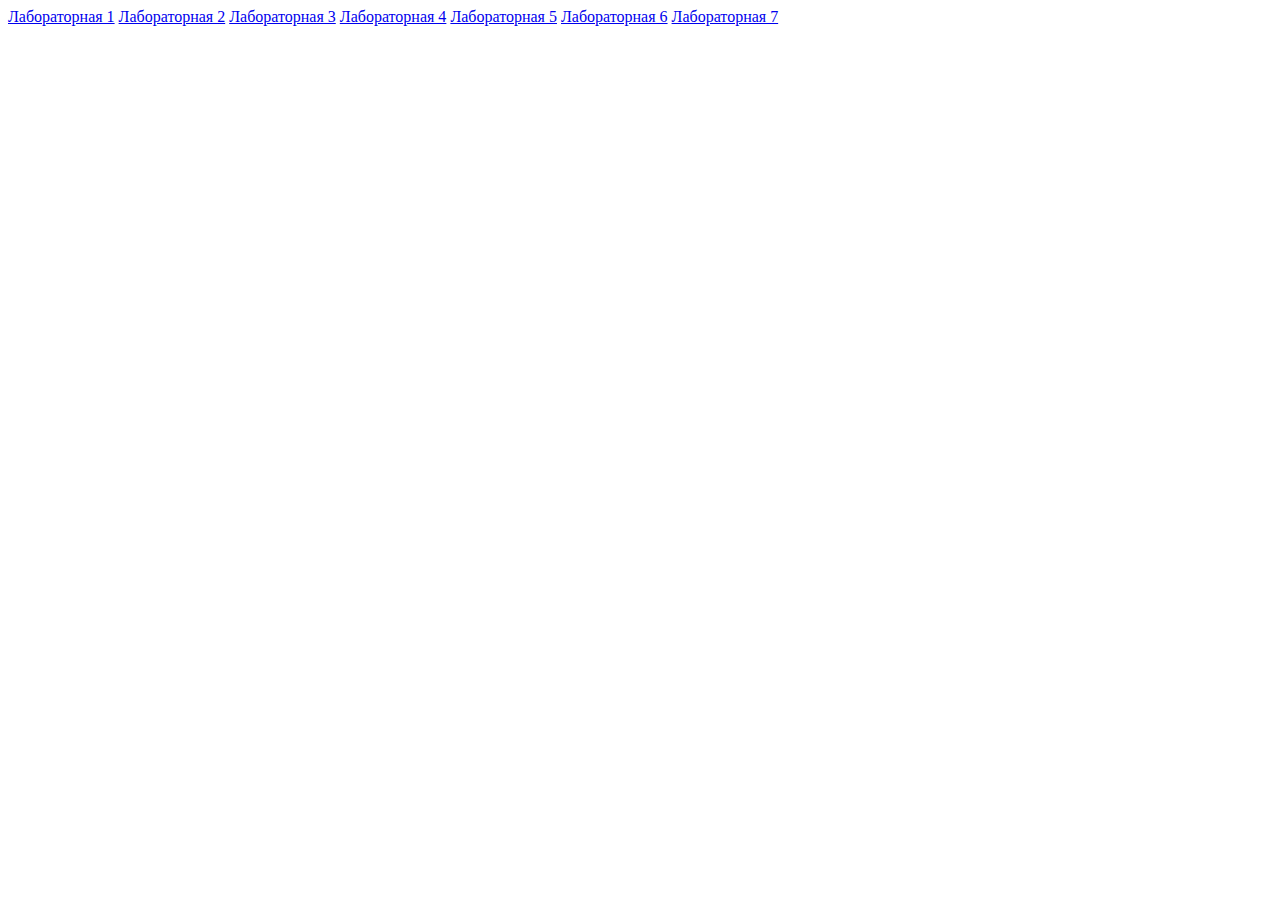
<file: index.html>
<!DOCTYPE html>
<html lang="en">
<head>
    <meta charset="UTF-8">
    <meta name="viewport" content="width=device-width, initial-scale=1.0">
    <title>STPweb</title>
</head>
<body>
    <a href="./laba1/laba1.html">Лабораторная 1</a>
    <a href="./laba2/laba2.html">Лабораторная 2</a>
    <a href="./laba3/laba3.html">Лабораторная 3</a>
    <a href="./laba4/laba4.html">Лабораторная 4</a>
    <a href="./laba5/laba5.html">Лабораторная 5</a>
    <a href="./laba6/laba6.html">Лабораторная 6</a>
    <a href="./laba7/laba7.html">Лабораторная 7</a>
</body>
</html>
</file>
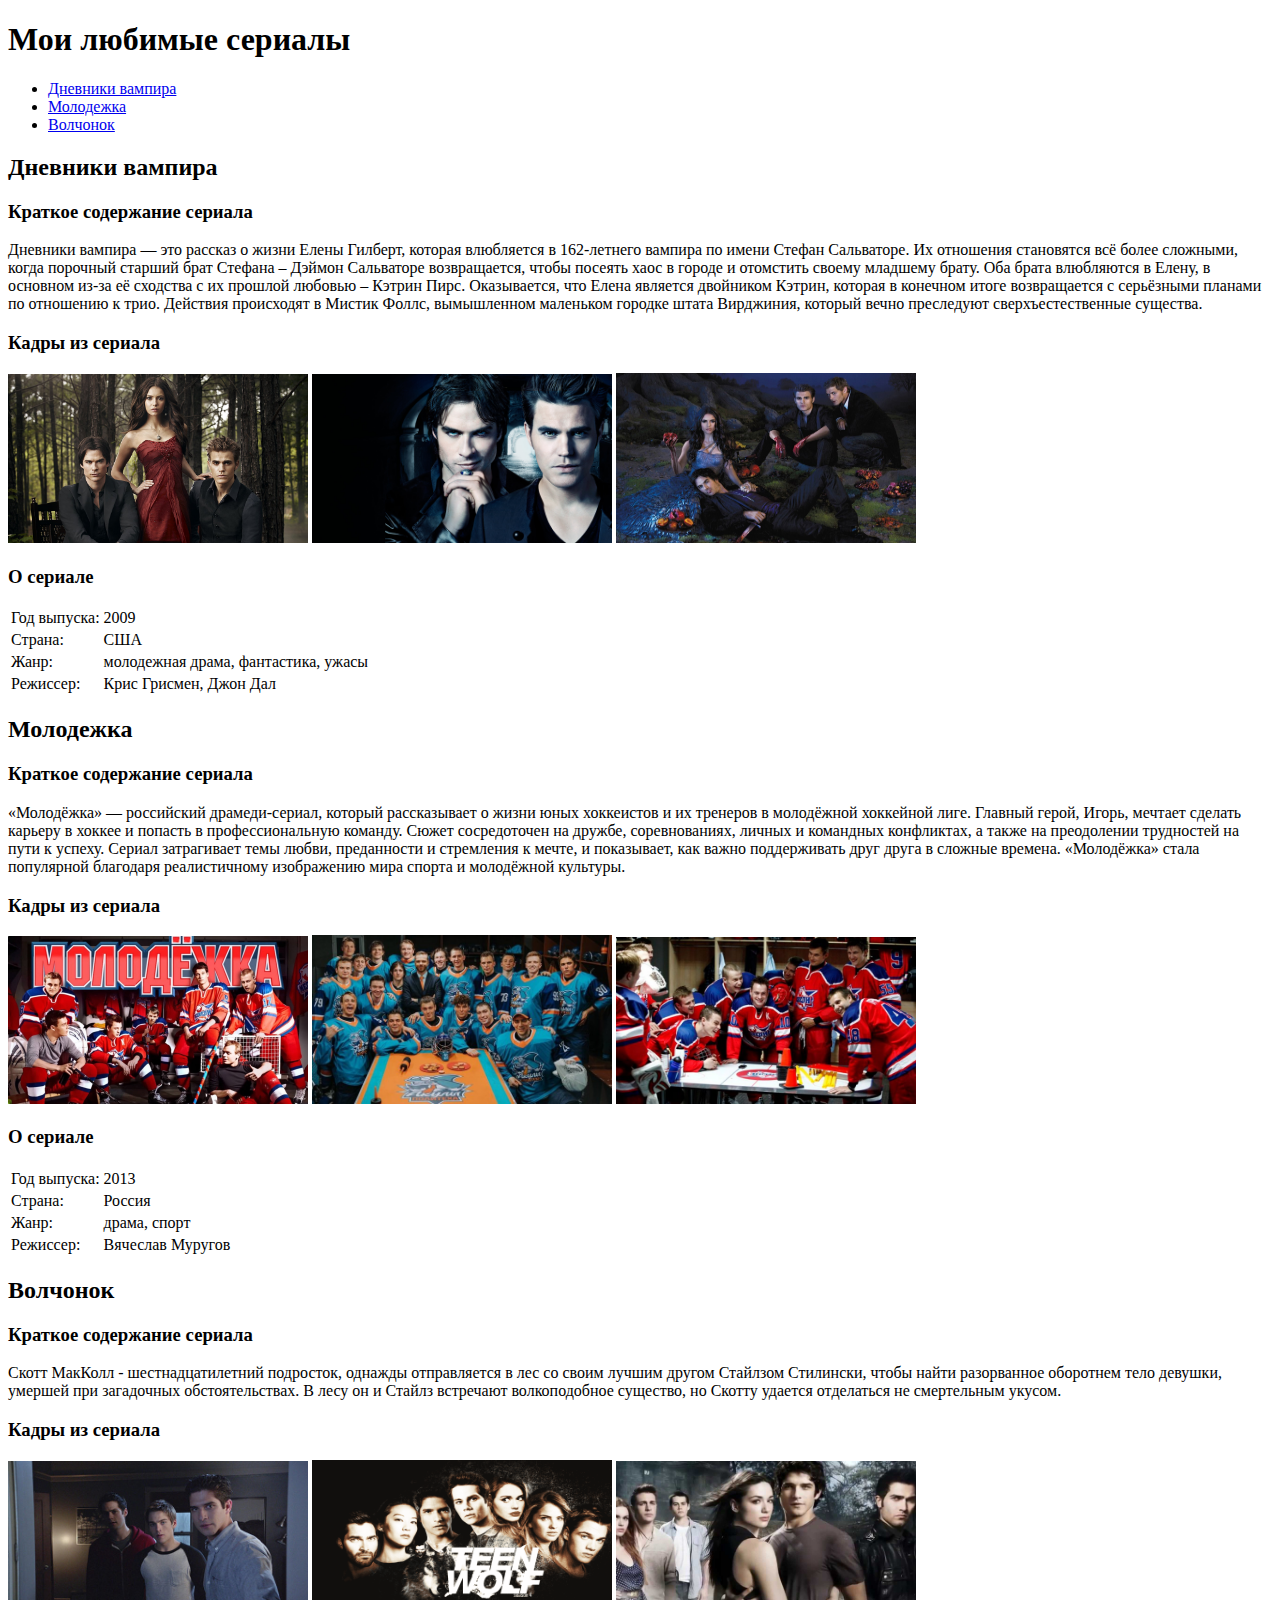
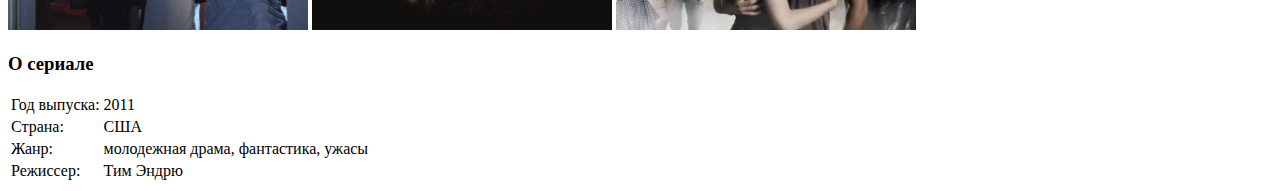
<file: laba1/laba1.html>
<!DOCTYPE html>
<html lang="en">

<head>
    <meta charset="UTF-8">
    <meta name="viewport" content="width=device-width, initial-scale=1.0">
    <title>Любимые сериалы</title>
</head>

<body>
    <h1>Мои любимые сериалы</h1>
    <ul>
        <li><a href="#vampire">Дневники вампира</a></li>
        <li><a href="#molodezka">Молодежка</a></li>
        <li><a href="#volf">Волчонок</a></li>
    </ul>
    <h2 id="vampire">Дневники вампира</h2>
    <h3>Краткое содержание сериала</h3>
    <p>Дневники вампира — это рассказ о жизни Елены Гилберт, которая влюбляется в 162-летнего вампира по имени Стефан
        Сальваторе.
        Их отношения становятся всё более сложными, когда порочный старший брат Стефана – Дэймон Сальваторе
        возвращается, чтобы посеять
        хаос в городе и отомстить своему младшему брату. Оба брата влюбляются в Елену, в основном из-за её сходства с их
        прошлой любовью
        – Кэтрин Пирс. Оказывается, что Елена является двойником Кэтрин, которая в конечном итоге возвращается с
        серьёзными планами по
        отношению к трио. Действия происходят в Мистик Фоллс, вымышленном маленьком городке штата Вирджиния, который
        вечно преследуют
        сверхъестественные существа. </p>
    <h3>Кадры из сериала</h3>
    <img src="./images/1.jpg" alt="Изображение 1" width="300">
    <img src="./images/2.jpg" alt="Изображение 2" width="300">
    <img src="./images/3.jpg" alt="Изображение 3" width="300" height="170">
    <h3>О сериале</h3>
    <table>
        <tr>
            <td>Год выпуска:</td>
            <td>2009</td>
        </tr>
        <tr>
            <td>Страна:</td>
            <td>США</td>
        </tr>
        <tr>
            <td>Жанр:</td>
            <td>молодежная драма, фантастика, ужасы</td>
        </tr>
        <tr>
            <td>Режиссер:</td>
            <td>Крис Грисмен, Джон Дал</td>
        </tr>
    </table>

    <h2 id="molodezka">Молодежка</h2>
    <h3>Краткое содержание сериала</h3>
    <p>«Молодёжка» — российский драмеди-сериал, который рассказывает о жизни юных хоккеистов и их тренеров в молодёжной
        хоккейной лиге.
        Главный герой, Игорь, мечтает сделать карьеру в хоккее и попасть в профессиональную команду. Сюжет сосредоточен
        на дружбе,
        соревнованиях, личных и командных конфликтах, а также на преодолении трудностей на пути к успеху. Сериал
        затрагивает темы
        любви, преданности и стремления к мечте, и показывает, как важно поддерживать друг друга в сложные времена.
        «Молодёжка» стала популярной благодаря реалистичному изображению мира спорта и молодёжной культуры.</p>
    <h3>Кадры из сериала</h3>
    <img src="./images/4.jpg" alt="Изображение 1" width="300">
    <img src="./images/5.jpg" alt="Изображение 2" width="300">
    <img src="./images/6.jpg" alt="Изображение 3" width="300">
    <h3>О сериале</h3>
    <table>
        <tr>
            <td>Год выпуска:</td>
            <td>2013</td>
        </tr>
        <tr>
            <td>Страна:</td>
            <td>Россия</td>
        </tr>
        <tr>
            <td>Жанр:</td>
            <td>драма, спорт</td>
        </tr>
        <tr>
            <td>Режиссер:</td>
            <td>Вячеслав Муругов</td>
        </tr>
    </table>

    <h2 id="volf">Волчонок</h2>
    <h3>Краткое содержание сериала</h3>
    <p>Скотт МакКолл - шестнадцатилетний подросток, однажды отправляется в лес со своим лучшим другом Стайлзом
        Стилински, чтобы найти
        разорванное оборотнем тело девушки, умершей при загадочных обстоятельствах. В лесу он и Стайлз встречают
        волкоподобное существо,
        но Скотту удается отделаться не смертельным укусом.</p>
    <h3>Кадры из сериала</h3>
    <img src="./images/7.jpg" alt="Изображение 1" width="300">
    <img src="./images/8.png" alt="Изображение 2" width="300" height="170">
    <img src="./images/9.jpg" alt="Изображение 3" width="300">
    <h3>О сериале</h3>
    <table>
        <tr>
            <td>Год выпуска:</td>
            <td>2011</td>
        </tr>
        <tr>
            <td>Страна:</td>
            <td>США</td>
        </tr>
        <tr>
            <td>Жанр:</td>
            <td>молодежная драма, фантастика, ужасы</td>
        </tr>
        <tr>
            <td>Режиссер:</td>
            <td>Тим Эндрю</td>
        </tr>
    </table>
</body>

</html>
</file>
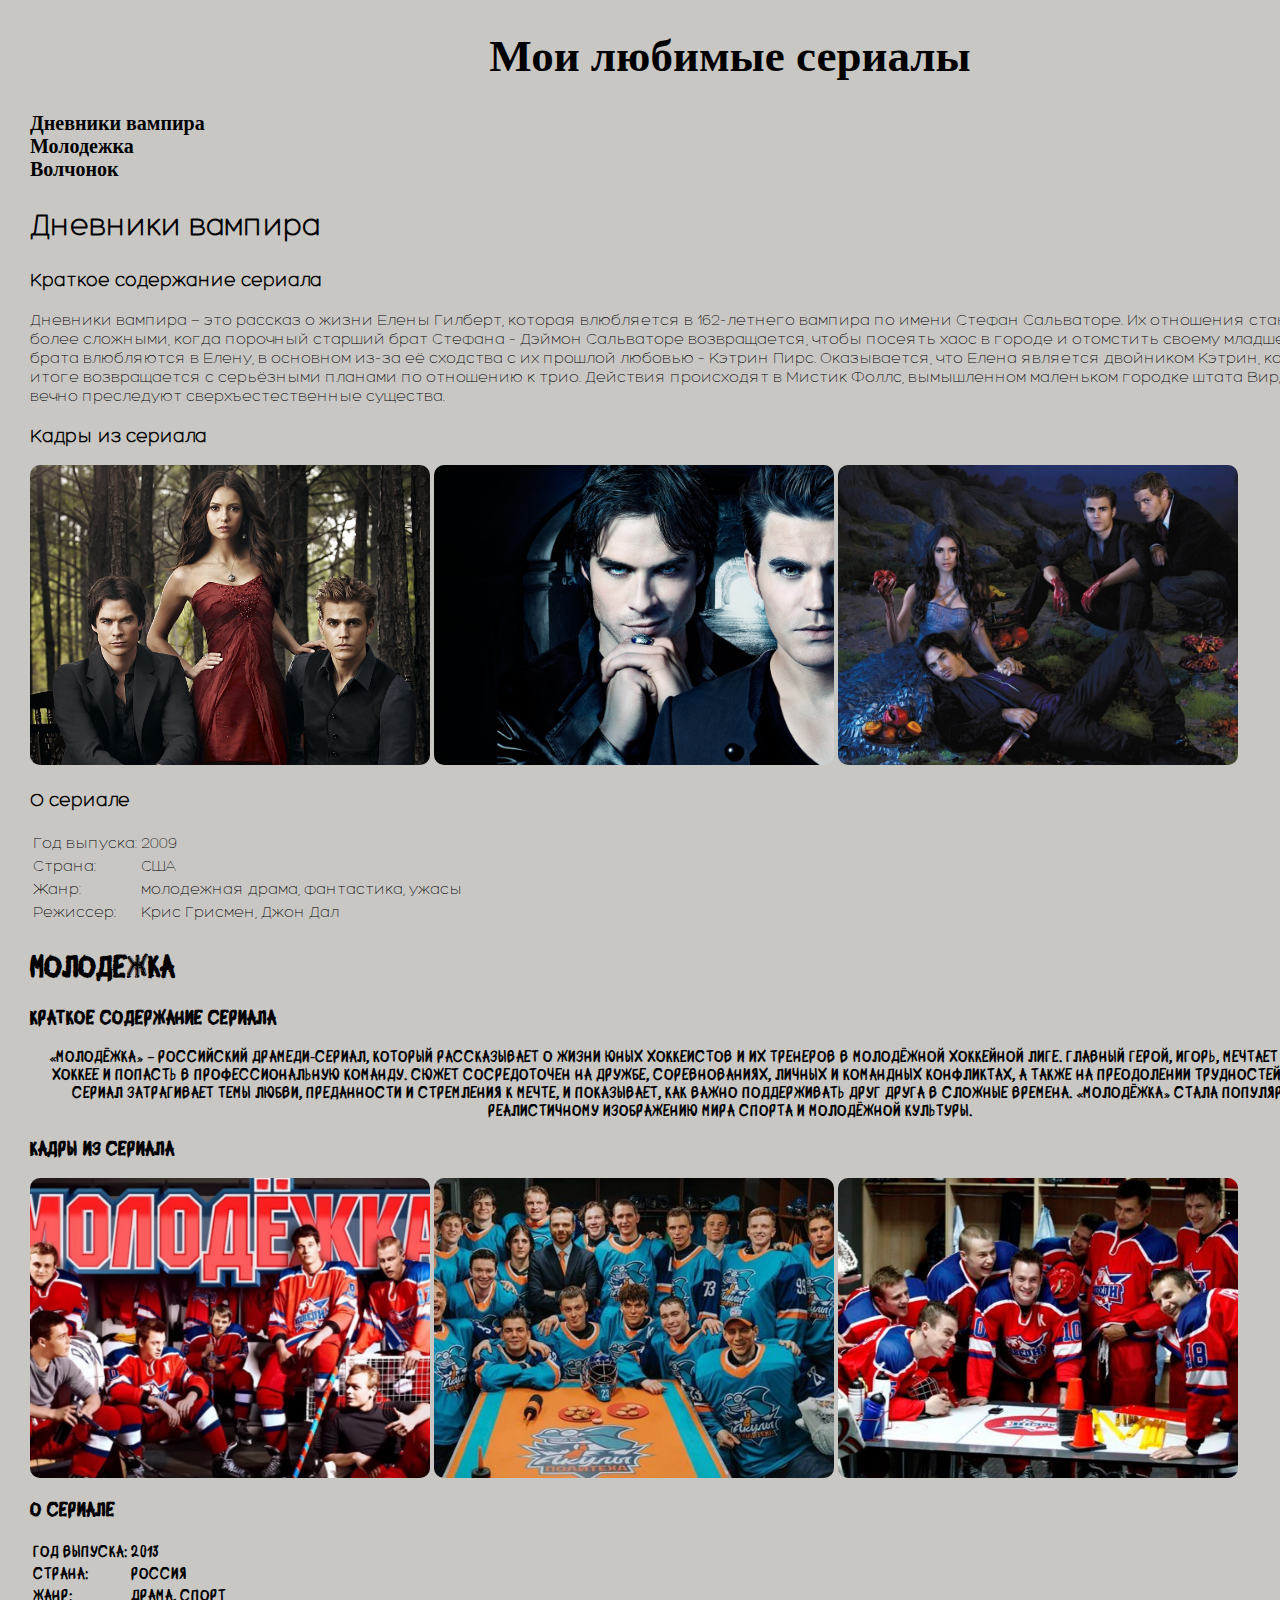
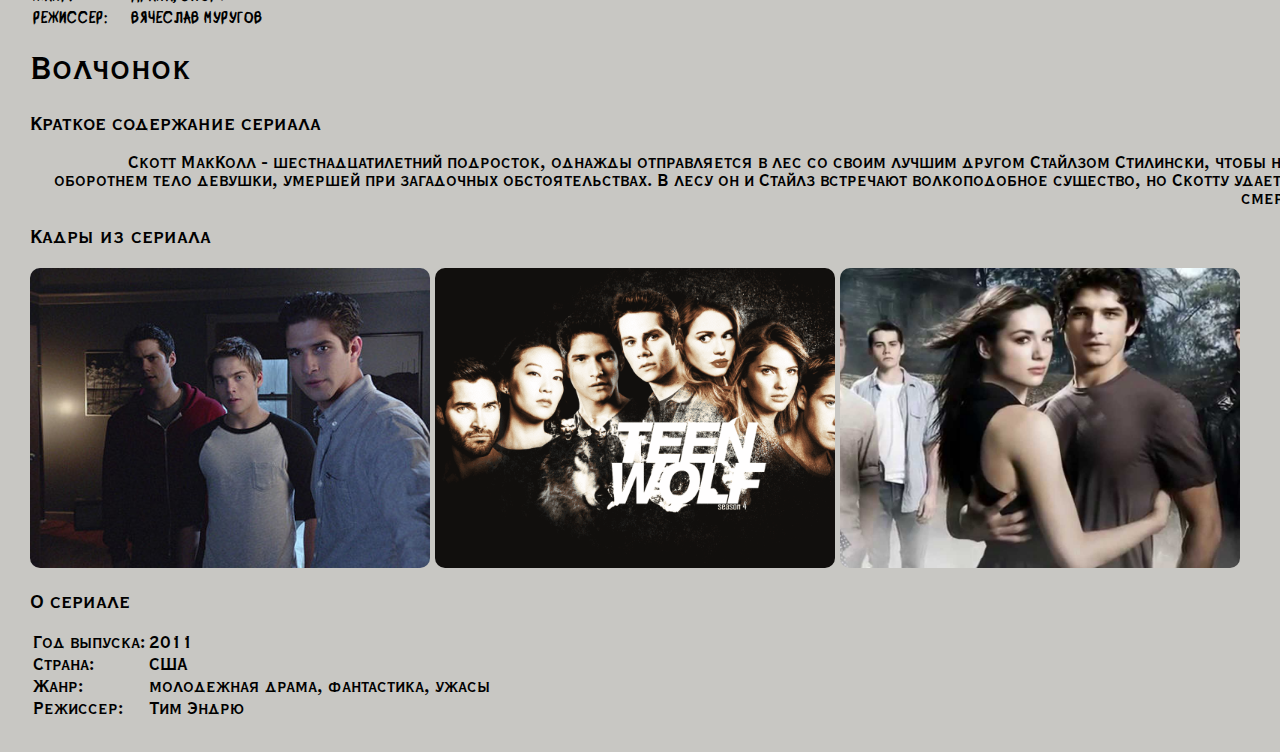
<file: laba2/laba2.html>
<!DOCTYPE html>
<html lang="ru">

<head>
    <meta charset="UTF-8">
    <meta name="viewport" content="width=device-width, initial-scale=1.0">
    <link rel="stylesheet" href="style.css">
    <title>Любимые сериалы</title>
</head>

<body>
    <div class="container">
        <h1>Мои любимые сериалы</h1>
        <ul>
            <li><a href="#vampire">Дневники вампира</a></li>
            <li><a href="#molodezka"><strong>Молодежка</strong></a></li>
            <li><a href="#volf"><strong>Волчонок</strong></a></li>
        </ul>
        <div class="FirstMovie">
        <h2 id="vampire"><b>Дневники вампира</b></h2>
        <h3><b>Краткое содержание сериала</b></h3>
        <div class="textOne">
        <p>Дневники вампира — это рассказ о жизни Елены Гилберт, которая влюбляется в 162-летнего вампира по имени Стефан
            Сальваторе.
            Их отношения становятся всё более сложными, когда порочный старший брат Стефана – Дэймон Сальваторе
            возвращается, чтобы посеять
            хаос в городе и отомстить своему младшему брату. Оба брата влюбляются в Елену, в основном из-за её сходства с их
            прошлой любовью
            – Кэтрин Пирс. Оказывается, что Елена является двойником Кэтрин, которая в конечном итоге возвращается с
            серьёзными планами по
            отношению к трио. Действия происходят в Мистик Фоллс, вымышленном маленьком городке штата Вирджиния, который
            вечно преследуют
            сверхъестественные существа.</p>
        </div>
        <h3><b>Кадры из сериала</b></h3>
        <img src="./images/1.jpg" alt="Изображение 1" width="300">
        <img src="./images/2.jpg" alt="Изображение 2" width="300">
        <img src="./images/3.jpg" alt="Изображение 3" width="300" height="170">
        <h3><b>О сериале</b></h3>
        <table>
            <tr>
                <td>Год выпуска:</td>
                <td>2009</td>
            </tr>
            <tr>
                <td>Страна:</td>
                <td>США</td>
            </tr>
            <tr>
                <td>Жанр:</td>
                <td>молодежная драма, фантастика, ужасы</td>
            </tr>
            <tr>
                <td>Режиссер:</td>
                <td>Крис Грисмен, Джон Дал</td>
            </tr>
        </table>
    </div>
 
    <div class="SecondMovie">
        <h2 id="molodezka">Молодежка</h2>
        <h3>Краткое содержание сериала</h3>
        <div class="textTwo">
        <p>«Молодёжка» — российский драмеди-сериал, который рассказывает о жизни юных хоккеистов и их тренеров в молодёжной
            хоккейной лиге.
            Главный герой, Игорь, мечтает сделать карьеру в хоккее и попасть в профессиональную команду. Сюжет сосредоточен
            на дружбе,
            соревнованиях, личных и командных конфликтах, а также на преодолении трудностей на пути к успеху. Сериал
            затрагивает темы
            любви, преданности и стремления к мечте, и показывает, как важно поддерживать друг друга в сложные времена.
            «Молодёжка» стала популярной благодаря реалистичному изображению мира спорта и молодёжной культуры.</p>
        </div>
        <h3>Кадры из сериала</h3>
        <img src="./images/4.jpg" alt="Изображение 1" width="300">
        <img src="./images/5.jpg" alt="Изображение 2" width="300">
        <img src="./images/6.jpg" alt="Изображение 3" width="300">
        <h3>О сериале</h3>
        <table>
            <tr>
                <td>Год выпуска:</td>
                <td>2013</td>
            </tr>
            <tr>
                <td>Страна:</td>
                <td>Россия</td>
            </tr>
            <tr>
                <td>Жанр:</td>
                <td>драма, спорт</td>
            </tr>
            <tr>
                <td>Режиссер:</td>
                <td>Вячеслав Муругов</td>
            </tr>
        </table>
    </div>
    <div class="ThirdMovie">
        <h2 id="volf">Волчонок</h2>
        <h3>Краткое содержание сериала</h3>
        <div class="textThree">
        <p>Скотт МакКолл - шестнадцатилетний подросток, однажды отправляется в лес со своим лучшим другом Стайлзом
            Стилински, чтобы найти
            разорванное оборотнем тело девушки, умершей при загадочных обстоятельствах. В лесу он и Стайлз встречают
            волкоподобное существо,
            но Скотту удается отделаться не смертельным укусом.</p>
        </div>
        <h3>Кадры из сериала</h3>
        <img src="./images/7.jpg" alt="Изображение 1" width="300">
        <img src="./images/8.png" alt="Изображение 2" width="300" height="170">
        <img src="./images/9.jpg" alt="Изображение 3" width="300">
        <h3>О сериале</h3>
        <table>
            <tr>
                <td>Год выпуска:</td>
                <td>2011</td>
            </tr>
            <tr>
                <td>Страна:</td>
                <td>США</td>
            </tr>
            <tr>
                <td>Жанр:</td>
                <td>молодежная драма, фантастика, ужасы</td>
            </tr>
            <tr>
                <td>Режиссер:</td>
                <td>Тим Эндрю</td>
            </tr>
        </table>
</div>
</div>
</body>

</html>
</file>
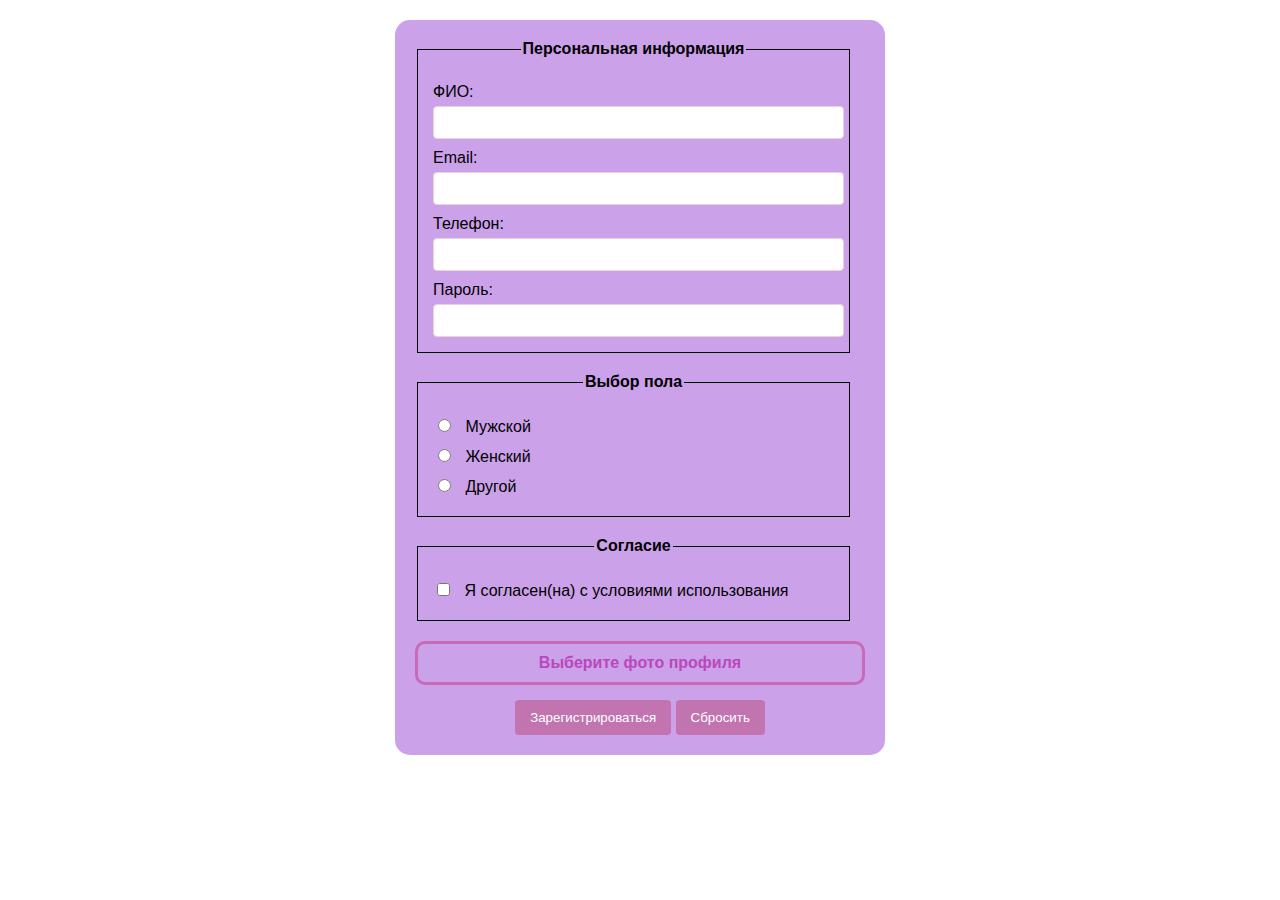
<file: laba3/laba3.html>
<!DOCTYPE html>
<html lang="ru">
<head>
    <meta charset="UTF-8">
    <meta name="viewport" content="width=device-width, initial-scale=1.0">
    <link rel="stylesheet" href="laba3.css">
    <title>Регистрация</title>
</head>
<body>
    <form action="/register" method="post">
        <fieldset>
            <legend>Персональная информация</legend>
            <label for="fullname">ФИО:</label>
            <input type="text" id="fullname" name="fullname" required>

            <label for="email">Email:</label>
            <input type="email" id="email" name="email" required>

            <label for="phone">Телефон:</label>
            <input type="tel" id="phone" name="phone" required>
            
            <label for="password">Пароль:</label>
            <input type="password" id="password" name="password" required>
        </fieldset>

        <fieldset>
            <legend>Выбор пола</legend>
            <label>
                <input type="radio" name="gender" value="male" required> Мужской
            </label>
            <label>
                <input type="radio" name="gender" value="female" required> Женский
            </label>
            <label>
                <input type="radio" name="gender" value="other" required> Другой
            </label>
        </fieldset>

        <fieldset>
            <legend>Согласие</legend>
            <label>
                <input type="checkbox" name="agreement" required> Я согласен(на) с условиями использования
            </label>
        </fieldset>

        <input type="file" id="file" name="file" id="file">
        <label for="file" class="fileButton">Выберите фото профиля</label>

        <div class="button-container">
            <input type="submit" value="Зарегистрироваться">
            <input type="reset" value="Сбросить">
        </div>
    </form>
</body>
</html>
</file>
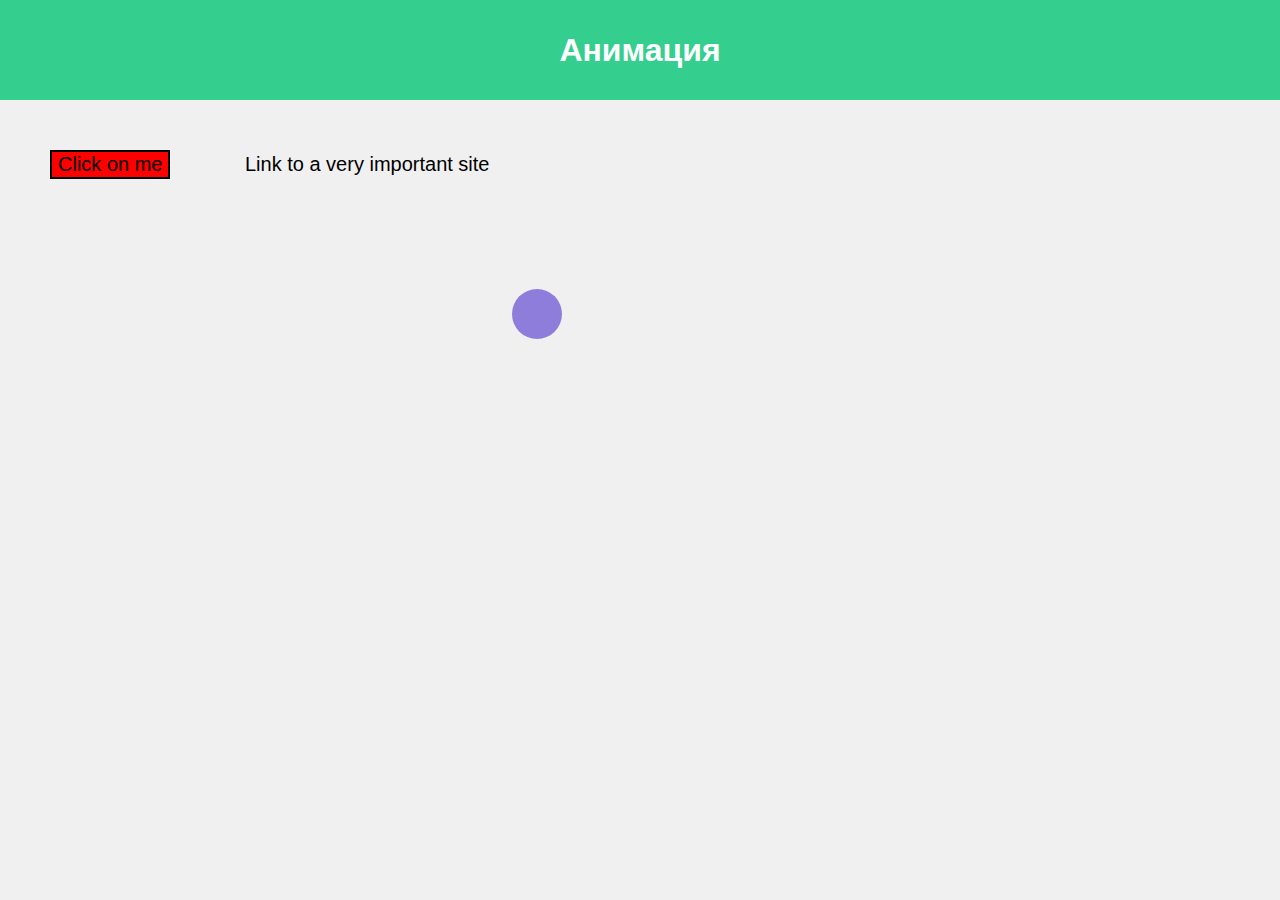
<file: laba4/laba4.html>
<!DOCTYPE html>
<html lang="ru">
<head>
    <meta charset="UTF-8">
    <meta name="viewport" content="width=device-width, initial-scale=1.0">
    <title>Анимации CSS</title>
    <link rel="stylesheet" href="styles.css">
</head>
<body>
    <header>
        <h1>Анимация</h1>
    </header>
    <button class="vibrateButton">Click on me</button>
    <a href="#" class="link">Link to a very important site</a>

    <div class="ball"></div>

</body>
</html>
</file>
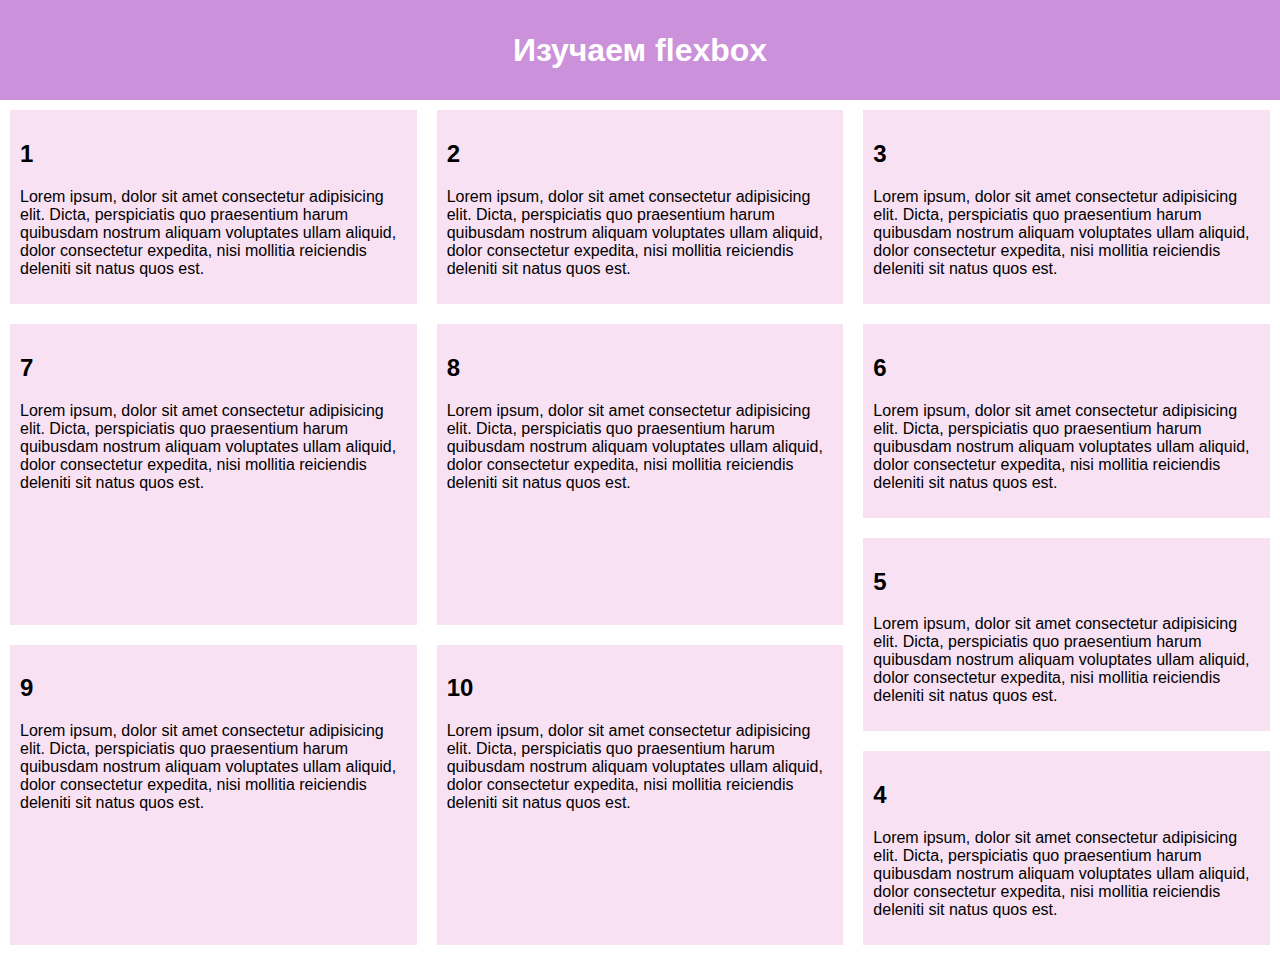
<file: laba5/laba5.html>
<!DOCTYPE html>
<html lang="ru">

<head>
    <meta charset="UTF-8">
    <meta name="viewport" content="width=device-width, initial-scale=1.0">
    <link rel="stylesheet" href="styles.css">
    <title>laba5</title>
</head>

<body>
    <header>
        <h1>Изучаем flexbox</h1>
    </header>
    <section>
        <div class="TheFirstBox">
            <article>
                <h2>1</h2>
                <p>Lorem ipsum, dolor sit amet consectetur adipisicing elit. Dicta, perspiciatis quo praesentium harum
                    quibusdam nostrum
                    aliquam voluptates ullam aliquid, dolor consectetur expedita, nisi mollitia reiciendis deleniti sit
                    natus quos est.
                </p>
            </article>
            <article>
                <h2>2</h2>
                <p>Lorem ipsum, dolor sit amet consectetur adipisicing elit. Dicta, perspiciatis quo praesentium harum
                    quibusdam nostrum
                    aliquam voluptates ullam aliquid, dolor consectetur expedita, nisi mollitia reiciendis deleniti sit
                    natus quos est.
                </p>
            </article>
            <article>
                <h2>3</h2>
                <p>Lorem ipsum, dolor sit amet consectetur adipisicing elit. Dicta, perspiciatis quo praesentium harum
                    quibusdam nostrum
                    aliquam voluptates ullam aliquid, dolor consectetur expedita, nisi mollitia reiciendis deleniti sit
                    natus quos est.
                </p>
            </article>
        </div>
        <div class="Section">
            <div class="TheSecondBox">
                <article>
                    <h2>4</h2>
                    <p>Lorem ipsum, dolor sit amet consectetur adipisicing elit. Dicta, perspiciatis quo praesentium
                        harum
                        quibusdam nostrum
                        aliquam voluptates ullam aliquid, dolor consectetur expedita, nisi mollitia reiciendis deleniti
                        sit
                        natus quos est.
                    </p>
                </article>
                <article>
                    <h2>5</h2>
                    <p>Lorem ipsum, dolor sit amet consectetur adipisicing elit. Dicta, perspiciatis quo praesentium
                        harum
                        quibusdam nostrum
                        aliquam voluptates ullam aliquid, dolor consectetur expedita, nisi mollitia reiciendis deleniti
                        sit
                        natus quos est.
                    </p>
                </article>
                <article>
                    <h2>6</h2>
                    <p>Lorem ipsum, dolor sit amet consectetur adipisicing elit. Dicta, perspiciatis quo praesentium
                        harum
                        quibusdam nostrum
                        aliquam voluptates ullam aliquid, dolor consectetur expedita, nisi mollitia reiciendis deleniti
                        sit
                        natus quos est.
                    </p>
                </article>
            </div>
            <div class="TheThirdBox">
                <article>
                    <h2>7</h2>
                    <p>Lorem ipsum, dolor sit amet consectetur adipisicing elit. Dicta, perspiciatis quo praesentium
                        harum
                        quibusdam nostrum
                        aliquam voluptates ullam aliquid, dolor consectetur expedita, nisi mollitia reiciendis deleniti
                        sit
                        natus quos est.
                    </p>
                </article>
                <article>
                    <h2>8</h2>
                    <p>Lorem ipsum, dolor sit amet consectetur adipisicing elit. Dicta, perspiciatis quo praesentium
                        harum
                        quibusdam nostrum
                        aliquam voluptates ullam aliquid, dolor consectetur expedita, nisi mollitia reiciendis deleniti
                        sit
                        natus quos est.
                    </p>
                </article>
                <article>
                    <h2>9</h2>
                    <p>Lorem ipsum, dolor sit amet consectetur adipisicing elit. Dicta, perspiciatis quo praesentium
                        harum
                        quibusdam nostrum
                        aliquam voluptates ullam aliquid, dolor consectetur expedita, nisi mollitia reiciendis deleniti
                        sit
                        natus quos est.
                    </p>
                </article>
                <article>
                    <h2>10</h2>
                    <p>Lorem ipsum, dolor sit amet consectetur adipisicing elit. Dicta, perspiciatis quo praesentium
                        harum
                        quibusdam nostrum
                        aliquam voluptates ullam aliquid, dolor consectetur expedita, nisi mollitia reiciendis deleniti
                        sit
                        natus quos est.
                    </p>
                </article>
            </div>
        </div>
    </section>
</body>
</html>
</file>
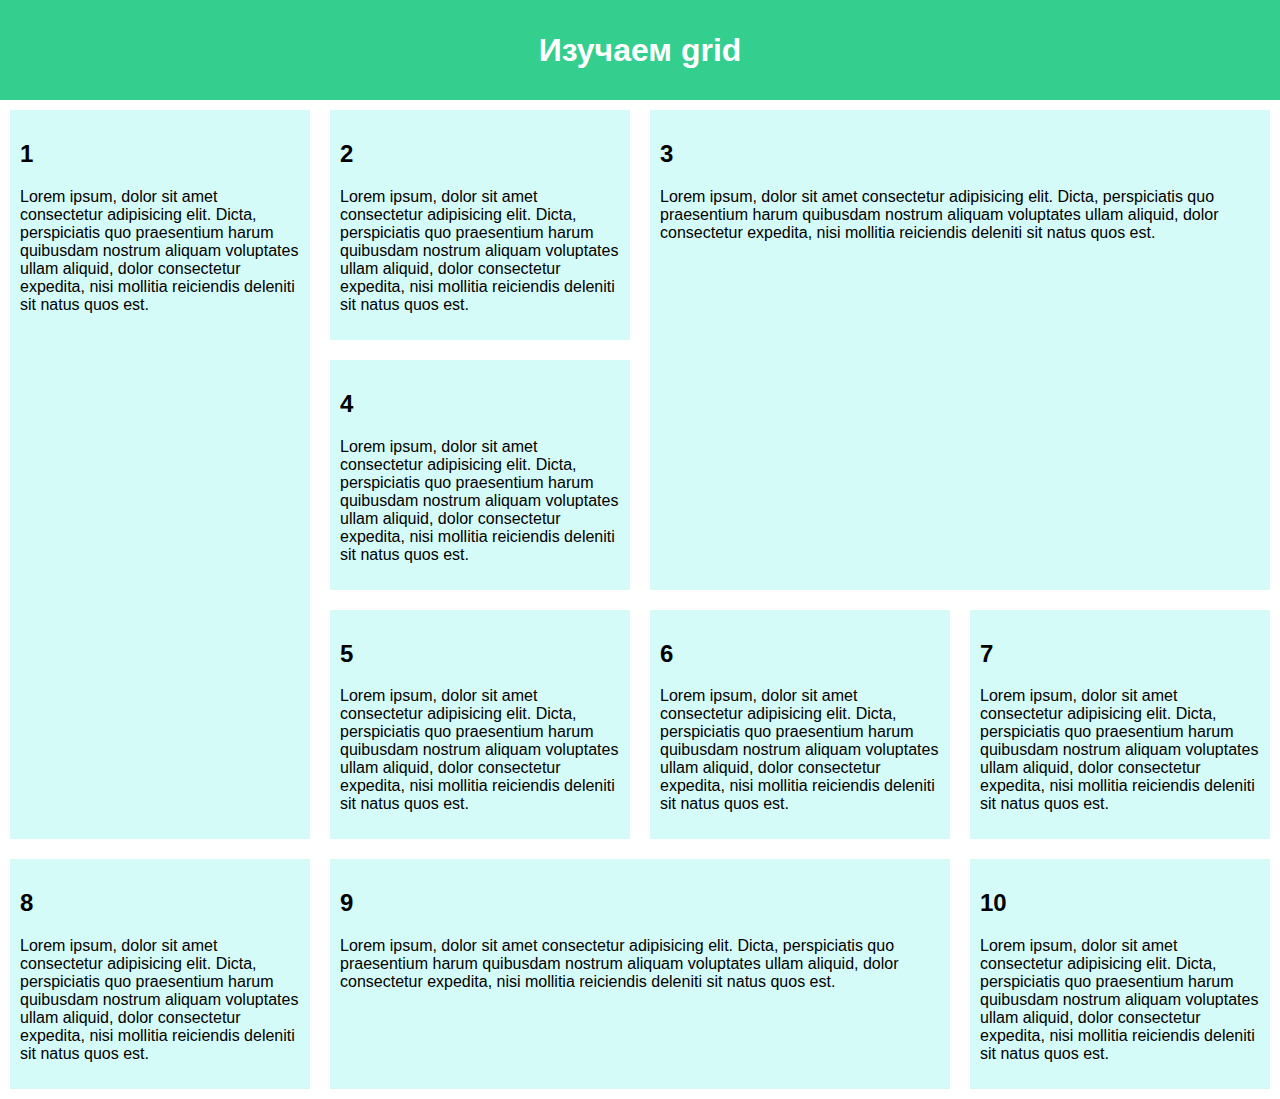
<file: laba6/laba6.html>
<!DOCTYPE html>
<html lang="ru">

<head>
    <meta charset="UTF-8">
    <meta name="viewport" content="width=device-width, initial-scale=1.0">
    <link rel="stylesheet" href="laba6.css">
    <title>laba6</title>
</head>

<body>
    <header>
        <h1>Изучаем grid</h1>
    </header>
    <section>
        <div class="TheFirstBox">
            <article>
                <h2>1</h2>
                <p>Lorem ipsum, dolor sit amet consectetur adipisicing elit. Dicta, perspiciatis quo praesentium harum
                    quibusdam nostrum
                    aliquam voluptates ullam aliquid, dolor consectetur expedita, nisi mollitia reiciendis deleniti sit
                    natus quos est.
                </p>
            </article>
            <article>
                <h2>2</h2>
                <p>Lorem ipsum, dolor sit amet consectetur adipisicing elit. Dicta, perspiciatis quo praesentium harum
                    quibusdam nostrum
                    aliquam voluptates ullam aliquid, dolor consectetur expedita, nisi mollitia reiciendis deleniti sit
                    natus quos est.
                </p>
            </article>
            <article>
                <h2>3</h2>
                <p>Lorem ipsum, dolor sit amet consectetur adipisicing elit. Dicta, perspiciatis quo praesentium harum
                    quibusdam nostrum
                    aliquam voluptates ullam aliquid, dolor consectetur expedita, nisi mollitia reiciendis deleniti sit
                    natus quos est.
                </p>
            </article>
            <article>
                <h2>4</h2>
                <p>Lorem ipsum, dolor sit amet consectetur adipisicing elit. Dicta, perspiciatis quo praesentium
                    harum
                    quibusdam nostrum
                    aliquam voluptates ullam aliquid, dolor consectetur expedita, nisi mollitia reiciendis deleniti
                    sit
                    natus quos est.
                </p>
            </article>
            <article>
                <h2>5</h2>
                <p>Lorem ipsum, dolor sit amet consectetur adipisicing elit. Dicta, perspiciatis quo praesentium
                    harum
                    quibusdam nostrum
                    aliquam voluptates ullam aliquid, dolor consectetur expedita, nisi mollitia reiciendis deleniti
                    sit
                    natus quos est.
                </p>
            </article>
            <article>
                <h2>6</h2>
                <p>Lorem ipsum, dolor sit amet consectetur adipisicing elit. Dicta, perspiciatis quo praesentium
                    harum
                    quibusdam nostrum
                    aliquam voluptates ullam aliquid, dolor consectetur expedita, nisi mollitia reiciendis deleniti
                    sit
                    natus quos est.
                </p>
            </article>
            <article>
                <h2>7</h2>
                <p>Lorem ipsum, dolor sit amet consectetur adipisicing elit. Dicta, perspiciatis quo praesentium
                    harum
                    quibusdam nostrum
                    aliquam voluptates ullam aliquid, dolor consectetur expedita, nisi mollitia reiciendis deleniti
                    sit
                    natus quos est.
                </p>
            </article>
            <article>
                <h2>8</h2>
                <p>Lorem ipsum, dolor sit amet consectetur adipisicing elit. Dicta, perspiciatis quo praesentium
                    harum
                    quibusdam nostrum
                    aliquam voluptates ullam aliquid, dolor consectetur expedita, nisi mollitia reiciendis deleniti
                    sit
                    natus quos est.
                </p>
            </article>
            <article>
                <h2>9</h2>
                <p>Lorem ipsum, dolor sit amet consectetur adipisicing elit. Dicta, perspiciatis quo praesentium
                    harum
                    quibusdam nostrum
                    aliquam voluptates ullam aliquid, dolor consectetur expedita, nisi mollitia reiciendis deleniti
                    sit
                    natus quos est.
                </p>
            </article>
            <article>
                <h2>10</h2>
                <p>Lorem ipsum, dolor sit amet consectetur adipisicing elit. Dicta, perspiciatis quo praesentium
                    harum
                    quibusdam nostrum
                    aliquam voluptates ullam aliquid, dolor consectetur expedita, nisi mollitia reiciendis deleniti
                    sit
                    natus quos est.
                </p>
            </article>
        </div>
    </section>
</body>

</html>
</file>
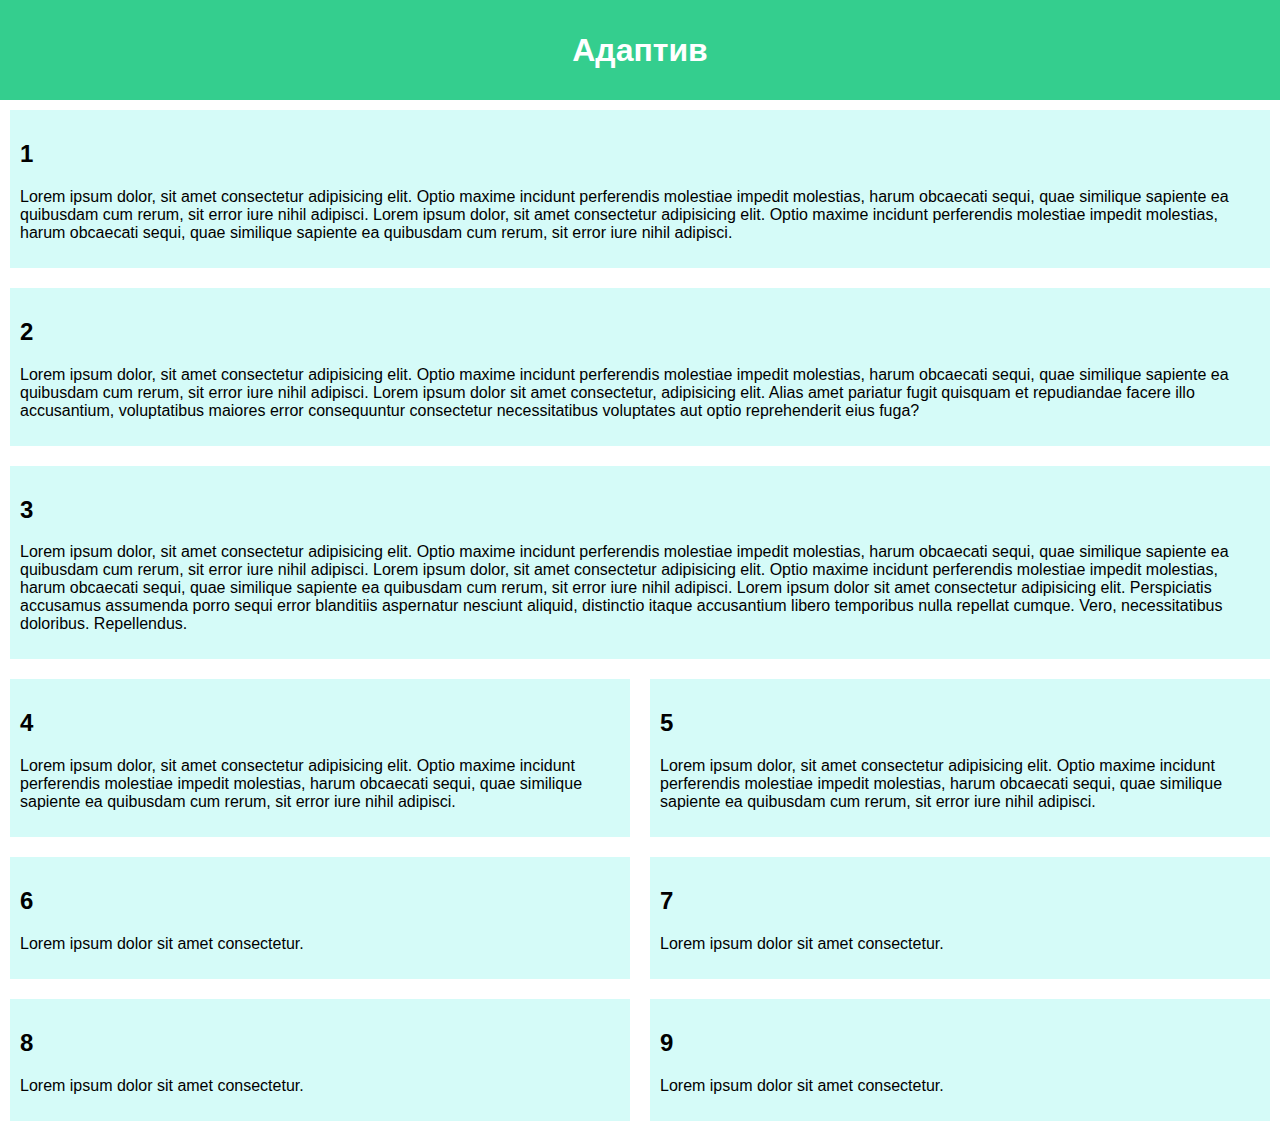
<file: laba7/laba7.html>
<!DOCTYPE html>
<html lang="ru">

<head>
    <meta charset="UTF-8">
    <meta name="viewport" content="width=device-width, initial-scale=1.0">
    <link rel="stylesheet" href="laba7.css">
    <title>laba7</title>
</head>

<body>
    <header>
        <h1>Адаптив</h1>
    </header>
    <section>
        <div class="adaptiv">
            <article>
                <h2>1</h2>
                <p>Lorem ipsum dolor, sit amet consectetur adipisicing elit. Optio maxime incidunt perferendis molestiae
                    impedit
                    molestias, harum obcaecati sequi, quae similique sapiente ea quibusdam cum rerum, sit error iure
                    nihil adipisci.
                    Lorem ipsum dolor, sit amet consectetur adipisicing elit. Optio maxime incidunt perferendis
                    molestiae impedit
                    molestias, harum obcaecati sequi, quae similique sapiente ea quibusdam cum rerum, sit error iure
                    nihil adipisci.
                </p>
            </article>
            <article>
                <h2>2</h2>
                <p>Lorem ipsum dolor, sit amet consectetur adipisicing elit. Optio maxime incidunt perferendis molestiae
                    impedit
                    molestias, harum obcaecati sequi, quae similique sapiente ea quibusdam cum rerum, sit error iure
                    nihil adipisci.
                    Lorem ipsum dolor sit amet consectetur, adipisicing elit. Alias amet pariatur fugit quisquam et
                    repudiandae facere
                    illo accusantium, voluptatibus maiores error consequuntur consectetur necessitatibus voluptates aut
                    optio
                    reprehenderit eius fuga?
                </p>
            </article>
            <article>
                <h2>3</h2>
                <p>Lorem ipsum dolor, sit amet consectetur adipisicing elit. Optio maxime incidunt perferendis molestiae
                    impedit
                    molestias, harum obcaecati sequi, quae similique sapiente ea quibusdam cum rerum, sit error iure
                    nihil adipisci.
                    Lorem ipsum dolor, sit amet consectetur adipisicing elit. Optio maxime incidunt perferendis
                    molestiae impedit
                    molestias, harum obcaecati sequi, quae similique sapiente ea quibusdam cum rerum, sit error iure
                    nihil adipisci.
                    Lorem ipsum dolor sit amet consectetur adipisicing elit. Perspiciatis accusamus assumenda porro
                    sequi error
                    blanditiis aspernatur nesciunt aliquid, distinctio itaque accusantium libero temporibus nulla
                    repellat cumque.
                    Vero, necessitatibus doloribus. Repellendus.
                </p>
            </article>
            <article>
                <h2>4</h2>
                <p>Lorem ipsum dolor, sit amet consectetur adipisicing elit. Optio maxime incidunt perferendis molestiae
                    impedit molestias, harum obcaecati sequi, quae similique sapiente ea quibusdam cum rerum, sit error
                    iure nihil adipisci.
                </p>
            </article>
            <article>
                <h2>5</h2>
                <p>Lorem ipsum dolor, sit amet consectetur adipisicing elit. Optio maxime incidunt perferendis molestiae
                    impedit molestias, harum obcaecati sequi, quae similique sapiente ea quibusdam cum rerum, sit error
                    iure nihil adipisci.
                </p>
            </article>
            <article>
                <h2>6</h2>
                <p>Lorem ipsum dolor sit amet consectetur.
                </p>
            </article>
            <article>
                <h2>7</h2>
                <p>Lorem ipsum dolor sit amet consectetur.
                </p>
            </article>
            <article>
                <h2>8</h2>
                <p>Lorem ipsum dolor sit amet consectetur.
                </p>
            </article>
            <article>
                <h2>9</h2>
                <p>Lorem ipsum dolor sit amet consectetur.
                </p>
            </article>
        </div>
    </section>
</body>

</html>
</file>
<file: laba2/style.css>
body {
    background-color: #c1c0bbe1; 
    margin: 30px;
}

.container{
    width:1400px;
    margin: 0 auto;
}

 h1{
    font-size: 45px;
    text-align: center;
}
.FirstMovie {
    font-family: Hero;
}

.FirstMovie h2{
    font-size: 30px;
}

.textOne {
    text-align: left; 
}


.textTwo{
    text-align: center;
}
.textTwo table {
    margin: 0 auto; 
}

.textThree {
    text-align: right; 
}

.textThree table {
    
    margin-left: auto;
}
.SecondMovie{
    font-family: Brush;
}

.SecondMovie h2{
    font-size: 30px;
}

.ThirdMovie{
    font-family: Cor;
}

.ThirdMovie h2 {
    font-size: 30px;
}

ul {
    list-style-type: none; 
    padding: 0;
    font-size: 20px;
}

a {
    color: black;
    text-decoration: none;
    font-weight: 700;
}

img {
    width: 400px; 
    height: 300px; 
    object-fit: cover;
    border-radius: 10px;
}

@font-face {
    font-family: 'Hero'; 
    src: url('fonts/ofont.ru_Hero.ttf'); 
}

@font-face {
    font-family: 'Brush'; 
    src: url('fonts/ofont.ru_Mister\ Brush.ttf'); 
}

@font-face {
    font-family: 'Cor'; 
    src: url('fonts/ofont.ru_Copperplate.ttf'); 
}
</file>
<file: laba3/laba3.css>
body {
    font-family: Arial, sans-serif;
    background-color: #ffffff;
    margin: 0;
    padding: 20px;
}
form {
    background: #cba1e9;
    padding: 20px;
    border-radius: 15px;
    max-width: 450px;
    margin: auto;
}
fieldset {
    border: 1px solid #000000;
    padding: 15px;
    margin-right: 15px;
    margin-bottom: 20px;
}
legend {
    font-weight: bold;
    text-align: center;
}
label {
    display: block;
    margin: 10px 0 5px;
}
input[type="text"],
input[type="email"],
input[type="tel"],
input[type="password"],
input[type="file"] {
    width: 100%;
    padding: 8px;
    padding-right: 0; 
    border: 1px solid #ebd3d3;
    border-radius: 4px;
}
input[type="checkbox"],
input[type="radio"] {
    margin-right: 10px;
}
input[type="submit"],
input[type="reset"] {
    background-color: #c174af;
    color: white;
    border: none;
    padding: 10px 15px;
    border-radius: 4px;
    cursor: pointer;
    margin-top: 10px;
    

}
input[type="submit"]:hover,
input[type="reset"]:hover {
    background-color: #e464e9;
}
input[type="file"]{
    display: none;
}
.fileButton {
    display: block; 
    padding: 10px;
    font-weight: bold;
    color: #bb47bd;
    border-radius: 10px;
    border: 3px solid #c76ab7;
    width: 100%;
    margin-top: 10px;
    cursor: pointer;
    text-align: center; 
    box-sizing: border-box; 
}

.button-container {
    text-align: center; 
}
</file>
<file: laba4/styles.css>
body {
    margin: 0;
    font-family: Arial, sans-serif;
    background-color: #f0f0f0;
}

header {
    background: rgb(52, 206, 142);
    height: 100px;
  }
  
  h1 {
    text-align: center;
    color: white;
    line-height: 100px;
    margin: 0;
  }
  button {
    margin: 50px;
    font-size: 20px;
    background-color: red;
  }
  
  a {
    font-size: 20px;
  }
  
  .vibrateButton {
    border: 2px solid #000;
    cursor: pointer;
    animation: vibrate 0.2s infinite; 
  }
  
  .vibrateButton:hover {
    animation: paused; 
    background-color: green; 
    color: white;
  }
  
  @keyframes vibrate {
    0% { transform: translateX(0); }
    25% { transform: translateX(-3px); }
    50% { transform: translateX(3px); }
    75% { transform: translateX(-3px); }
    100% { transform: translateX(0); }
  }

  .link {
    color: black;
    text-decoration: none;
    position: relative;
    display: inline-block;
    margin-left: 20px; 
}

.link:hover {
    color: green;
}

.link::after {
    content: '';
    position: absolute;
    left: 50%;
    bottom: -2px;
    width: 0;
    height: 2px;
    background: green;
    transition: width 0.3s ease, left 0.3s ease;
}

.link:hover::after {
    width: 100%;
    left: 0;
}
  
.ball{
    width: 50px;
    height: 50px;
    background-color: rgb(142, 125, 218);
    border-radius: 50%;
    position: absolute;
    margin-top: 60px;
    left: 40%;
    animation: bounce 3s cubic-bezier(.64,1.12,.8,.95);
    animation-fill-mode: forwards;
  }
  
  
  @keyframes bounce {
    0% {
      transform: translateY(0) scaleX(1) scaleY(1);
    }
    20% {
      transform: translateY(300px) scaleX(1) scaleY(0.7); 
    }
    40% {
      transform: translateY(0) scaleX(1) scaleY(1);
    }
    60% {
      transform: translateY(300px) scaleX(1) scaleY(0.7); 
    }
    80% {
      transform: translateY(0) scaleX(1) scaleY(1); 
    }
    90% {
      transform: translateY(300px) scaleX(1) scaleY(0.7); 
    }
    100% {
      transform: translateY(300px) scaleX(1) scaleY(1); 
    }
  }
</file>
<file: laba5/styles.css>
html {
    font-family: sans-serif;
}

body {
    margin: 0;
}

header {
    background: rgb(204, 145, 219);
    height: 100px;
}

h1 {
    text-align: center;
    color: white;
    line-height: 100px;
    margin: 0;
}

article {
    padding: 10px;
    margin: 10px;
    background: rgba(223, 84, 193, 0.178);
}

section{
    display: flex;
    flex-wrap: wrap;
}
.TheFirstBox{
    display: flex;
    order: 1;
}

.Section{
    display: flex;
    order:2;
}

.TheThirdBox{
    display: flex;
    flex-wrap: wrap;
    flex-basis: 68%;
    order: 2;
}

.TheThirdBox article{
    flex-basis: calc(50% - 40px);
}

.TheSecondBox{
    display: flex;
    flex-basis: 34%;
    flex-direction: column-reverse;
    order: 3;
}
</file>
<file: laba6/laba6.css>
html {
    font-family: sans-serif;
}

body {
    margin: 0;
}

header {
    background: rgb(52, 206, 142);
    height: 100px;
}

h1 {
    text-align: center;
    color: white;
    line-height: 100px;
    margin: 0;
}

article {
    padding: 10px;
    margin: 10px;
    background: rgba(16, 233, 215, 0.178);
}

.TheFirstBox {
    display: grid;
    grid-template-columns: repeat(4, auto);
    grid-template-rows: repeat(4, auto);
}

article {
    &:nth-child(1) {
        grid-row: 1 / 4;
    }
    &:nth-child(3) {
        grid-column: 3 / 5;
        grid-row: 1 / 3;
    }
    &:nth-child(4) {
        grid-column: 2 / 3;
    }
    &:nth-child(9) {
        grid-column: 2 / 4;
    }
}
</file>
<file: laba7/laba7.css>
html {
    font-family: sans-serif;
}

body {
    margin: 0;
}

header {
    background: rgb(52, 206, 142);
    height: 100px;
}

h1 {
    text-align: center;
    color: white;
    line-height: 100px;
    margin: 0;
}

article {
    padding: 10px;
    margin: 10px;
    background: rgba(16, 233, 215, 0.178);
}

@media (min-width: 1400px) {
    .adaptiv {
      display: grid;
      grid-template-columns: repeat(4, 1fr);
      grid-template-rows: 1fr 1fr 1fr 0.75fr;
    }
  
    article:nth-child(1),
    article:nth-child(4) {
      grid-column: 1 / 3;
    }
  
    article:nth-child(2),
    article:nth-child(5) {
      grid-column: 3 / 5; 
    }
  
    article:nth-child(3) {
      grid-column: 1 / 5; 
    }
  }
  
  @media (max-width: 699px) {
    .adaptiv {
      display: flex;
      flex-direction: column; 
    }
  
    article {
      margin-bottom: 20px; 
    }
  }
  

  @media (min-width: 700px) and (max-width: 1399px) {
    .adaptiv{
        display: flex;
        flex-wrap: wrap;
      }
    
      article:nth-child(n+4){
        flex-basis: calc(50% - 40px);
      }
  }
</file>
